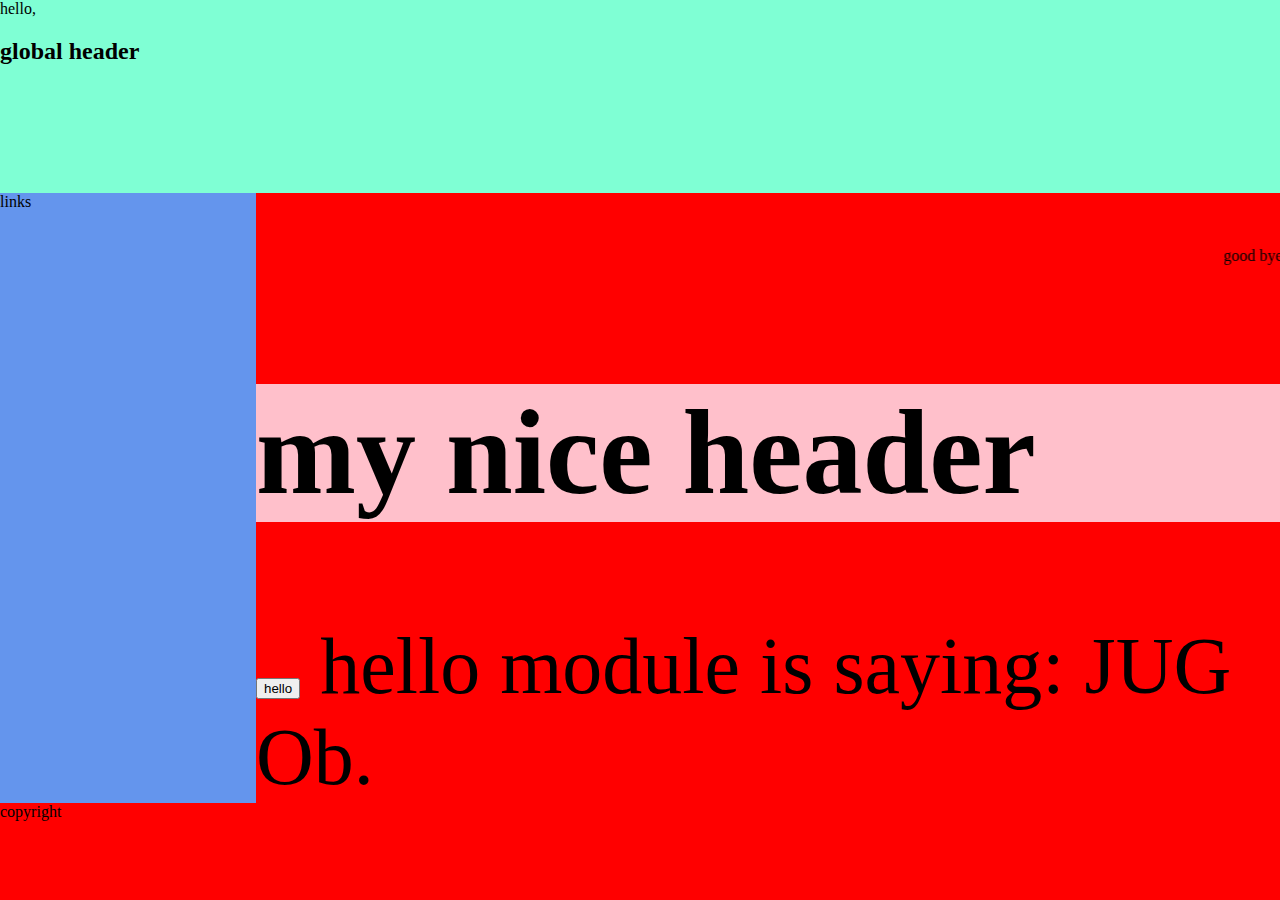
<file: bui/src/index.html>
<!DOCTYPE html>
<html>

<head>
  <title>[WebStandards template]</title>
  <link rel="stylesheet" href="style.css">
  <meta name="viewport" content="width=device-width, initial-scale=1">
</head>

<body>
  <main>
    <header>hello,
      <h2>global header</h2>
    </header>
    <article>
      <marquee>good bye</marquee>
      <j-message></j-message></article>
    <nav>links</nav>
    <footer>copyright</footer>
  </main>
  <script src="app.js" type="module"></script>
</body>
</html>
</file>
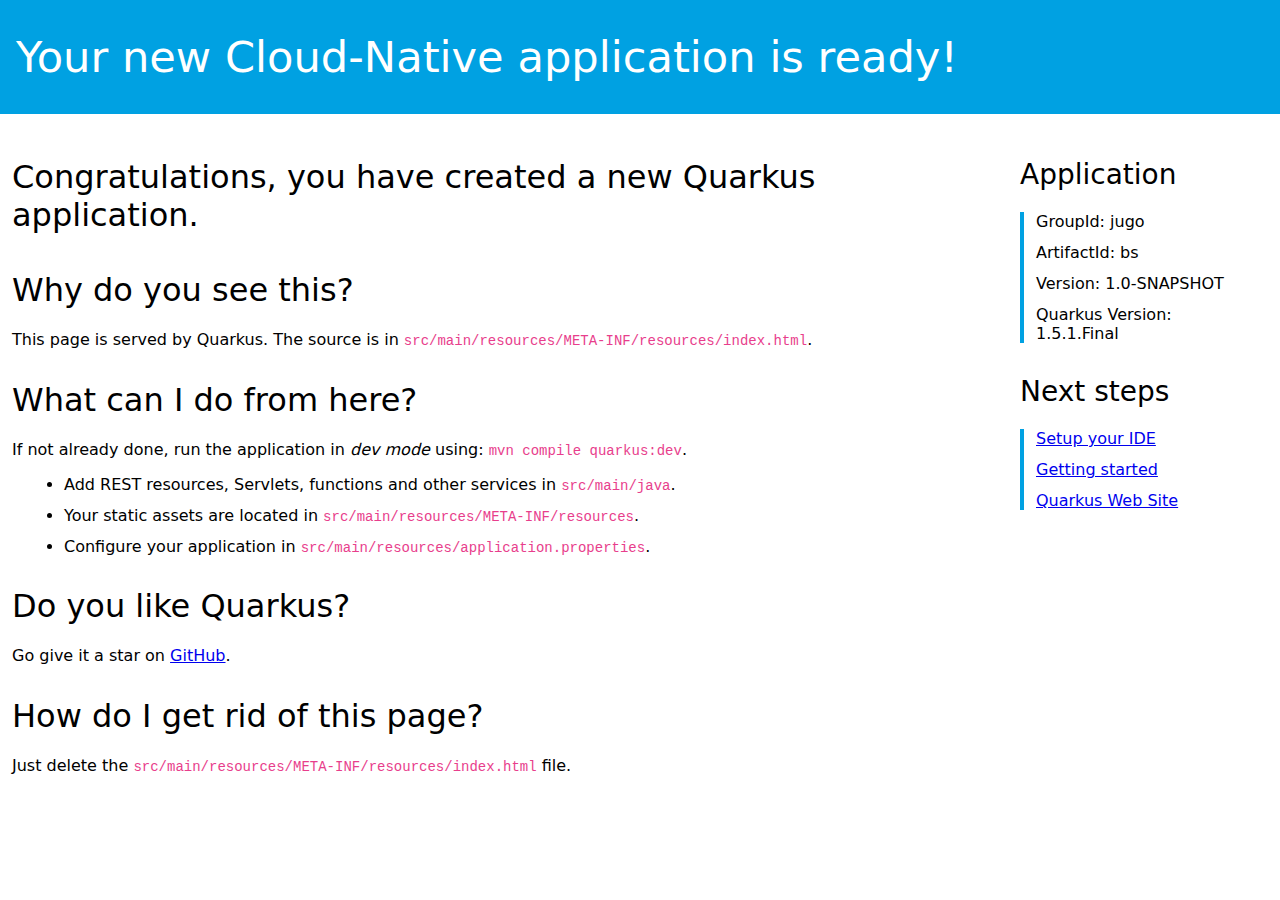
<file: bs/src/main/resources/META-INF/resources/index.html>
<!DOCTYPE html>
<html lang="en">
<head>
    <meta charset="UTF-8">
    <title>bs - 1.0-SNAPSHOT</title>
    <style>
        h1, h2, h3, h4, h5, h6 {
            margin-bottom: 0.5rem;
            font-weight: 400;
            line-height: 1.5;
        }

        h1 {
            font-size: 2.5rem;
        }

        h2 {
            font-size: 2rem
        }

        h3 {
            font-size: 1.75rem
        }

        h4 {
            font-size: 1.5rem
        }

        h5 {
            font-size: 1.25rem
        }

        h6 {
            font-size: 1rem
        }

        .lead {
            font-weight: 300;
            font-size: 2rem;
        }

        .banner {
            font-size: 2.7rem;
            margin: 0;
            padding: 2rem 1rem;
            background-color: #00A1E2;
            color: white;
        }

        body {
            margin: 0;
            font-family: -apple-system, system-ui, "Segoe UI", Roboto, "Helvetica Neue", Arial, sans-serif, "Apple Color Emoji", "Segoe UI Emoji", "Segoe UI Symbol", "Noto Color Emoji";
        }

        code {
            font-family: SFMono-Regular, Menlo, Monaco, Consolas, "Liberation Mono", "Courier New", monospace;
            font-size: 87.5%;
            color: #e83e8c;
            word-break: break-word;
        }

        .left-column {
            padding: .75rem;
            max-width: 75%;
            min-width: 55%;
        }

        .right-column {
            padding: .75rem;
            max-width: 25%;
        }

        .container {
            display: flex;
            width: 100%;
        }

        li {
            margin: 0.75rem;
        }

        .right-section {
            margin-left: 1rem;
            padding-left: 0.5rem;
        }

        .right-section h3 {
            padding-top: 0;
            font-weight: 200;
        }

        .right-section ul {
            border-left: 0.3rem solid #00A1E2;
            list-style-type: none;
            padding-left: 0;
        }

    </style>
</head>
<body>

<div class="banner lead">
    Your new Cloud-Native application is ready!
</div>

<div class="container">
    <div class="left-column">
        <p class="lead"> Congratulations, you have created a new Quarkus application.</p>

        <h2>Why do you see this?</h2>

        <p>This page is served by Quarkus. The source is in
            <code>src/main/resources/META-INF/resources/index.html</code>.</p>

        <h2>What can I do from here?</h2>

        <p>If not already done, run the application in <em>dev mode</em> using: <code>mvn compile quarkus:dev</code>.
        </p>
        <ul>
            <li>Add REST resources, Servlets, functions and other services in <code>src/main/java</code>.</li>
            <li>Your static assets are located in <code>src/main/resources/META-INF/resources</code>.</li>
            <li>Configure your application in <code>src/main/resources/application.properties</code>.
            </li>
        </ul>

        <h2>Do you like Quarkus?</h2>
        <p>Go give it a star on <a href="https://github.com/quarkusio/quarkus">GitHub</a>.</p>

        <h2>How do I get rid of this page?</h2>
        <p>Just delete the <code>src/main/resources/META-INF/resources/index.html</code> file.</p>
    </div>
    <div class="right-column">
        <div class="right-section">
            <h3>Application</h3>
            <ul>
                <li>GroupId: jugo</li>
                <li>ArtifactId: bs</li>
                <li>Version: 1.0-SNAPSHOT</li>
                <li>Quarkus Version: 1.5.1.Final</li>
            </ul>
        </div>
        <div class="right-section">
            <h3>Next steps</h3>
            <ul>
                <li><a href="https://quarkus.io/guides/maven-tooling.html" target="_blank">Setup your IDE</a></li>
                <li><a href="https://quarkus.io/guides/getting-started.html" target="_blank">Getting started</a></li>
                <li><a href="https://quarkus.io" target="_blank">Quarkus Web Site</a></li>
            </ul>
        </div>
    </div>
</div>


</body>
</html>
</file>
<file: bui/src/style.css>
body{
    margin: 0;
    --jug-color: red;
}


@media screen and (max-width: 50em){
    main{
        height: 100vh;
        display: grid;
        grid-template-rows: 1fr 2fr 4fr 1fr;
        grid-template-areas: 
        "header"
        "nav"
        "article"
        "footer";
       }
}

@media screen and (min-width: 50em){

    main{
        height: 100vh;
        display: grid;
        grid-template-rows: 2fr 4fr 1fr;
        grid-template-columns: 1fr 4fr;
        grid-template-areas: 
        "header header"
        "nav article"
        "footer footer";
       }  
}
header{
    grid-area: header;
    background-color: aquamarine;
}
footer{
    grid-area: footer;
    background-color:var(--jug-color,green);
}

nav{
    grid-area: nav;
    background-color: cornflowerblue;
}
article{
    grid-area: article;
    background-color:var(--jug-color,green);
}

j-message{
    font-size: 5em;
}
</file>
